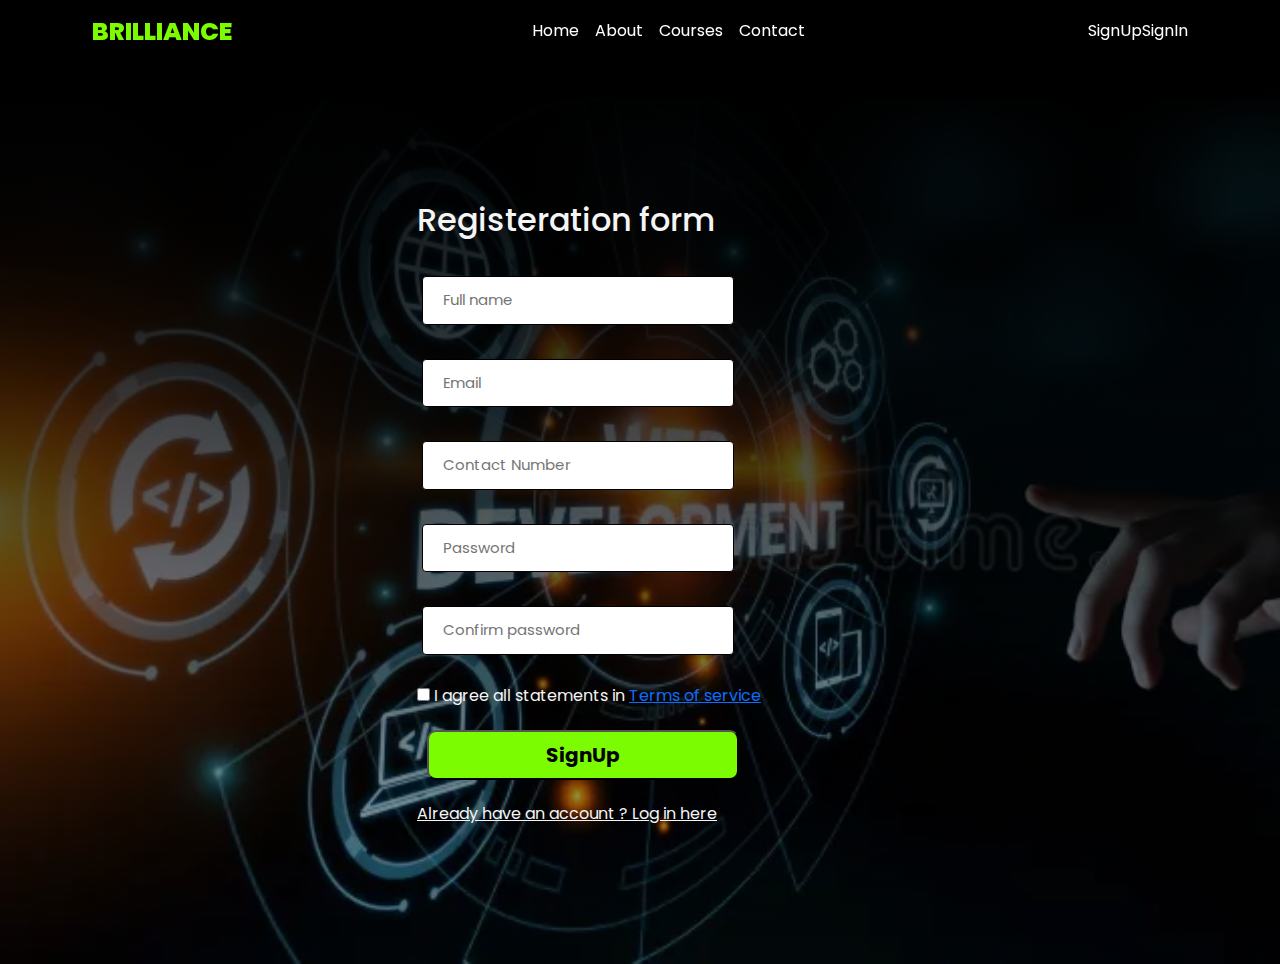
<file: index.html>
<!DOCTYPE html>
<html lang="en">
<head>
    <meta charset="UTF-8">
    <meta name="viewport" content="width=device-width, initial-scale=1.0">
    <meta http-equiv="X-UA-Compatible" content="ie=edge">
    <title>Assignment3 | AmruthaR30</title>

    <link href="https://cdn.jsdelivr.net/npm/bootstrap@5.0.2/dist/css/bootstrap.min.css" rel="stylesheet">

    <link rel="stylesheet" href="https://cdnjs.cloudflare.com/ajax/libs/font-awesome/6.4.2/css/all.min.css">

    <link rel="stylesheet" href="style.css">
    <script src = "script.js"></script>
    

</head>
<body class="show-popup">

    <nav class="navbar navbar-expand-lg navbar-dark" id="navbar">
        <div class="container-fluid">
        
          <a class="navbar-brand" href="#">BRILLIANCE</a>
          <button class="navbar-toggler" type="button" data-bs-toggle="collapse" data-bs-target="#navbarSupportedContent" aria-expanded="false" >
            <span class="navbar-toggler-icon"></span>
          </button>
          <div class="collapse navbar-collapse" id="navbarSupportedContent">
            <ul class="navbar-nav mx-auto">
              <li class="nav-item">
                <a class="nav-link" href="#">Home</a>
              </li>
              <li class="nav-item">
                <a class="nav-link" href="about.html">About</a>
              </li>
              <li class="nav-item">
                <a class="nav-link" href="courses.html">Courses</a>
              </li>
              <li class="nav-item">
                <a class="nav-link" href="contact.html">Contact</a>
              </li>    
            </ul>
            <a class="nav-link active" href="#"> SignUp</a>
            <a class="nav-link" href="login.html"> SignIn</a>
            </div>
        </nav>
            <section id="home">               

            <form action = "login.html" onsubmit = "return validateForm()">
                <h2  style="color:whitesmoke">Registeration form</h2><br>
             <div class="formdesign"> 
                <input id="name" type="text" required onkeyup="validateName()" placeholder="Full name" >
                <span id="usernameError"></span>  
            </div>
            </br>
            <div class="formdesign">
                <input id="email" type="text" required onkeyup="validateEmail()" placeholder="Email" >
                <span id="emailError"></span>    
            </div>  
            </br>
            <div class="formdesign">
                <input id="contact" type="phone"  required onkeyup="validateContact()" placeholder="Contact Number">
                <span id="contactError"></span>
            </div>
            </br>
            <div class="formdesign">
                <input id="pswd" required placeholder="Password" onkeyup="validatePassword()">
                <p id="message">Password is <span id="strength"></span></p>
                <div><span id="passwordError"></span> </div> 
            </div>
            </br>
            <div class="formdesign"> 
                <input id="pswdconfirm" type="password" required onkeyup="validateConfirm()" placeholder="Confirm password">
                <span id="confirmPswdError"></span>
            </div>
            </br>    
    
              <input type="checkbox" value="" id="checkValue" />
              <label for="checkValue" style="color:whitesmoke">
                I agree all statements in <a href="#!">Terms of service</a>
              </label>
           

            <button id="submit" type ="submit"><b>SignUp</b></button>
            <span id="subError"></span><br>
            <a href="login.html" class="link"  style="color:whitesmoke">Already have an account ? Log in here</a>
        </form>
    </section>
        
    
      <script src = "script.js"></script>
</body>
</html>
</file>
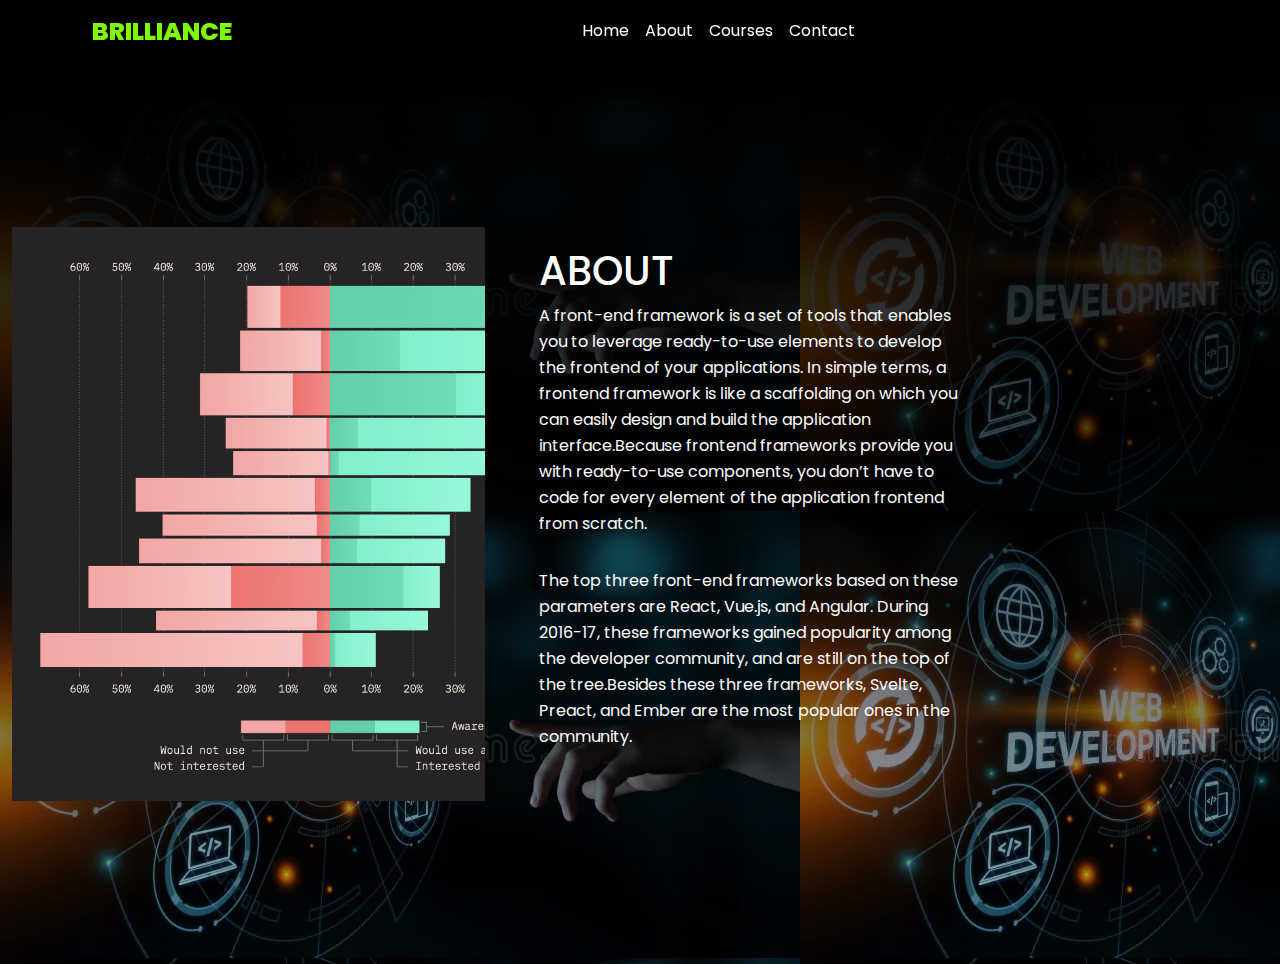
<file: about.html>
<!DOCTYPE html>
<html lang="en">
<head>
    <meta charset="UTF-8">
    <meta name="viewport" content="width=device-width, initial-scale=1.0">
    <meta http-equiv="X-UA-Compatible" content="ie=edge">
    <title>about</title>
    <link href="https://cdn.jsdelivr.net/npm/bootstrap@5.0.2/dist/css/bootstrap.min.css" rel="stylesheet">

    <link rel="stylesheet" href="https://cdnjs.cloudflare.com/ajax/libs/font-awesome/6.4.2/css/all.min.css">
    <link rel="stylesheet" href="style.css">
    <script src = "script.js"></script>
</head>
<body>
    <body class="show-popup">

        <nav class="navbar navbar-expand-lg navbar-dark" id="navbar">
            <div class="container-fluid">
            
              <a class="navbar-brand" href="#">BRILLIANCE</a>
              <button class="navbar-toggler" type="button" data-bs-toggle="collapse" data-bs-target="#navbarSupportedContent" aria-expanded="false" >
                <span class="navbar-toggler-icon"></span>
              </button>
              <div class="collapse navbar-collapse" id="navbarSupportedContent">
                <ul class="navbar-nav mx-auto">
                  <li class="nav-item">
                    <a class="nav-link" href="index.html">Home</a>
                  </li>
                  <li class="nav-item">
                    <a class="nav-link" href="#">About</a>
                  </li>
                  <li class="nav-item">
                    <a class="nav-link" href="courses.html">Courses</a>
                  </li>
                  <li class="nav-item">
                    <a class="nav-link" href="contact.html">Contact</a>
                  </li>    
                </ul>
             </div>
             </nav>
                <section id="about">
                    <div class="container-fluid">
                     <div class="row">
                    <div class="left">
                     <img src="image02.jpeg" alt="">
                    </div>
                    <div class="right">
                    <div class="content">
                     <h1>ABOUT</h1>
                     <p>A front-end framework is a set of tools that enables you to leverage ready-to-use elements to develop the frontend of your applications. In simple terms, a frontend framework is like a scaffolding on which you can easily design and build the application interface.Because frontend frameworks provide you with ready-to-use components, you don’t have to code for every element of the application frontend from scratch.</p>
              
                     <p> The top three front-end frameworks based on these parameters are React, Vue.js, and Angular. During 2016-17, these frameworks gained popularity among the developer community, and are still on the top of the tree.Besides these three frameworks, Svelte, Preact, and Ember are the most popular ones in the community. </p>
                    </div>
                    </div>
                    </div>
                    </div>
                  </section>
    
</body>
</html>
</file>
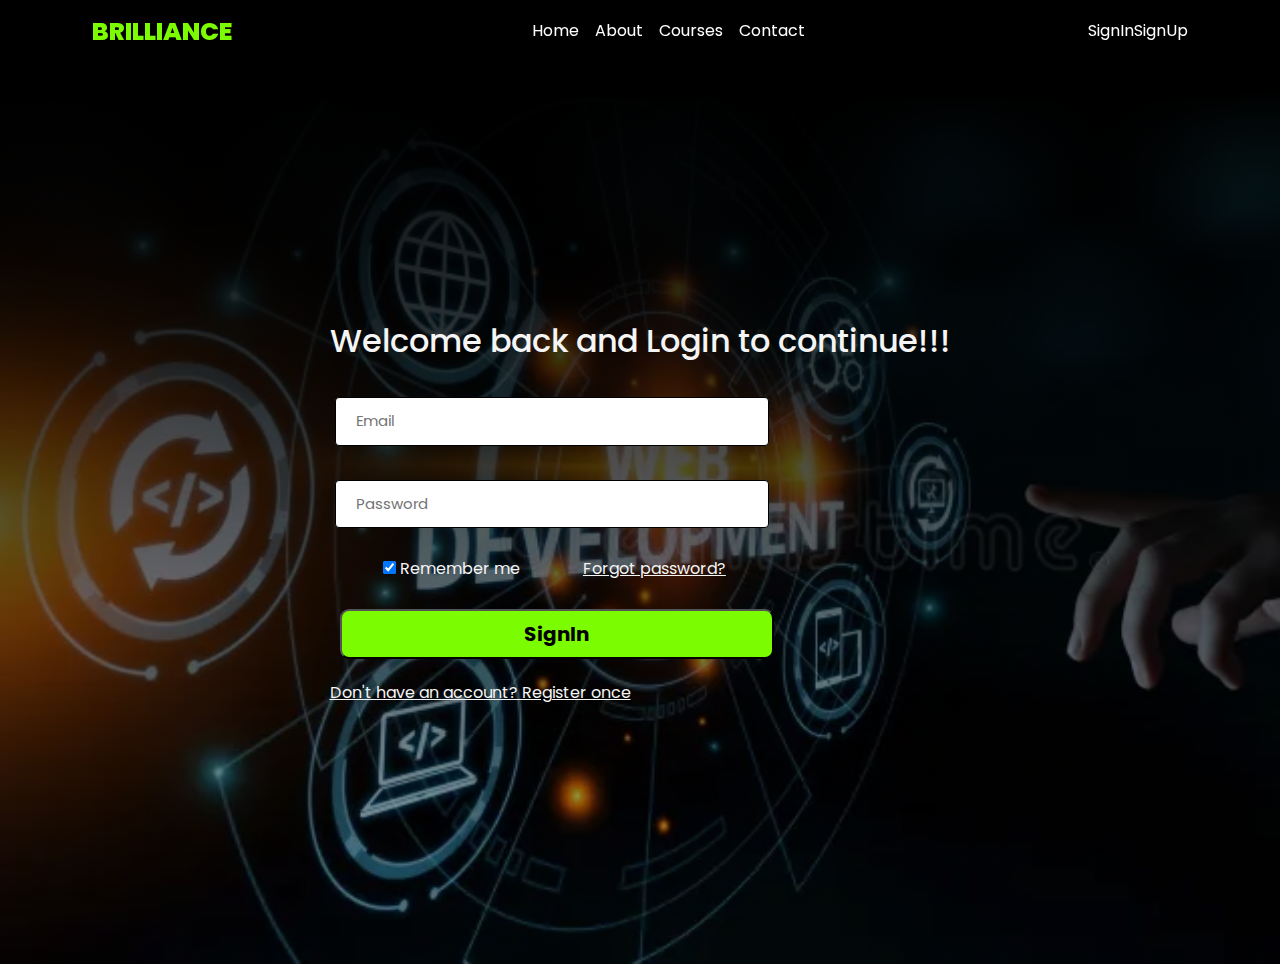
<file: login.html>
<!DOCTYPE html>
<html lang="en">
<head>
    <meta charset="UTF-8">
    <meta name="viewport" content="width=device-width, initial-scale=1.0">
    <meta http-equiv="X-UA-Compatible" content="ie=edge">
    <title>Sign In</title>
    <link href="https://cdn.jsdelivr.net/npm/bootstrap@5.0.2/dist/css/bootstrap.min.css" rel="stylesheet">

    <link rel="stylesheet" href="https://cdnjs.cloudflare.com/ajax/libs/font-awesome/6.4.2/css/all.min.css">

    <link href="style.css" rel="stylesheet">
    <script src="script1.js"></script>
</head>
<body class="show-popup">

    <nav class="navbar navbar-expand-lg navbar-dark" id="navbar">
        <div class="container-fluid">
        
          <a class="navbar-brand" href="#">BRILLIANCE</a>
          <button class="navbar-toggler" type="button" data-bs-toggle="collapse" data-bs-target="#navbarSupportedContent" aria-expanded="false" >
            <span class="navbar-toggler-icon"></span>
          </button>
          <div class="collapse navbar-collapse" id="navbarSupportedContent">
            <ul class="navbar-nav mx-auto">
              <li class="nav-item">
                <a class="nav-link" href="#">Home</a>
              </li>
              <li class="nav-item">
                <a class="nav-link" href="about.html">About</a>
              </li>
              <li class="nav-item">
                <a class="nav-link" href="courses.html">Courses</a>
              </li>
              <li class="nav-item">
                <a class="nav-link" href="contact.html">Contact</a>
              </li>    
            </ul>
            <a class="nav-link active" href="#"> SignIn</a>
            <a class="nav-link" href="index.html"> SignUp</a>
            </div>
        </nav>
            <section id="home">   
                        
            <form action = "about.html" onsubmit = "return LoginForm()">
                <h2 style="color:whitesmoke">Welcome back and Login to continue!!!</h2><br>            
                <div class="formdesign">
                    <input id="email" type="text" required onkeyup="validateEmail()" placeholder="Email" >
                    <span id="emailError"></span>    
                </div>  
                </br>
                <div class="formdesign">
                  <input id="pswd" type="password"  required placeholder="Password" onkeyup="validatePassword()">             
                  <p id="message">Password is <span id="strength"></span></p>
                  <div><span id="passwordError"></span> </div> 
              </div>
            </br>
            <div class="row mb-1">
              <div class="col d-flex justify-content-center">
        
                <div class="form-check">
                  <input type="checkbox" value="" id="checkValue" checked />
                  <label for="checkValue" style="color:whitesmoke"> Remember me </label>
                </div>
              </div>

            <div class="col">  
              <a href="#!"  style="color:whitesmoke">Forgot password?</a>
            </div>
          </div>
            <button id="login" type ="submit"><b>SignIn</b></button>
            <span id="logError"></span><br>
          
            <a href="index.html" class="link"  style="color:whitesmoke">Don't have an account? Register once</a>
        </form>
    </section>
    
</body>
</html>
</file>
<file: style.css>
@import url('https://fonts.googleapis.com/css2?family=Lato&family=Martian+Mono:wght@300&family=Poppins:wght@300;400;500;600&display=swap');

*{
    margin:0;
    padding:0;
    box-sizing: border-box;
    font-family: 'Poppins', sans-serif;
}
#navbar{
    position: sticky;
    top:0;
    left:0;
    z-index: 100;
    padding: .5rem 5rem;
    box-shadow: 5px 5px 20px black;
    background: black;
}
.navbar .navbar-brand{
    font-size: 25px;
    font-weight: 800;
    color:lawngreen !important;

}
#navbarSupportedContent a{
    color:white;
    border-bottom: 2px solid transparent;
}
/* while pointing home underline with green color */
#navbarSupportedContent a:hover{
    border-bottom: 2px solid lawngreen;
}
#navbarSupportedContent button{
    background: lawngreen;
    border-radius: 10px;
    margin-left: 3rem;
    cursor: pointer;
}
section{
    width: 100%;
    min-height: 100vh;
    display:flex;
    justify-content: center;
    align-items: center;
}
#home{
    background:linear-gradient(rgba(0,0,0,1),rgba(0,0,0,.3)),url(image01.jpeg) ;
    background-size: cover;
 
    
    /* one after another */
}
#about{
    background:linear-gradient(rgba(0,0,0,1),rgba(0,0,0,.3)),url(image01.jpeg) ;
    font-family: 'Poppins', sans-serif;
    display:grid;
    place-items: center;
    align-items: center;
    color: white;
}
.row{
    width:80%;
    
    display:grid;
    grid-template-columns: repeat(2,1fr);
    grid-gap: 10px 10px;
}
.row .left{
    overflow: hidden;
}
.row .left img{
    width:100%;
    height:100%;
    object-fit: cover;
}
.row .right{
    display:flex;
    align-items: center;
}
.row .right .content{
    padding: 20px;
}
.row .right .content p{
    font-size: 16px;
    line-height: 26px;
    padding-bottom: 15px;
}

@media (max-width: 991px){
    .row .right .content{
        padding: 0px;
    }
}
@media (max-width: 768px){
    .row{
        width:90%;
        grid-template-columns: 1fr;
        
    }
}

.formdesign{
      font-size: 20px;
  }
.formdesign input{
      width: 70%;
      padding : 12px 20px;
      border: 1px solid black;
      margin: 5px;
      border-radius: 4px;
      font-size: 15px;
      display:flex;  
    
  }
  .formdesign #message{
    position: relative;
    /* bottom: -10px; */
    color: #fff;
    font-size: 15px;
    display: none;
}
  #submit{
  
      border-radius: 9px;
      height:50px;
      font-size: 20px;
      margin: 22px 10px;
      background-color:lawngreen;
      color: black;
      width: 70%;
      
  }
  #login{
  
    border-radius: 9px;
    height:50px;
    font-size: 20px;
    margin: 22px 10px;
    background-color:lawngreen;
    color: black;
    width: 70%;
    
}
      span{
      color:red;
      font-size: 15px;
  }
</file>
